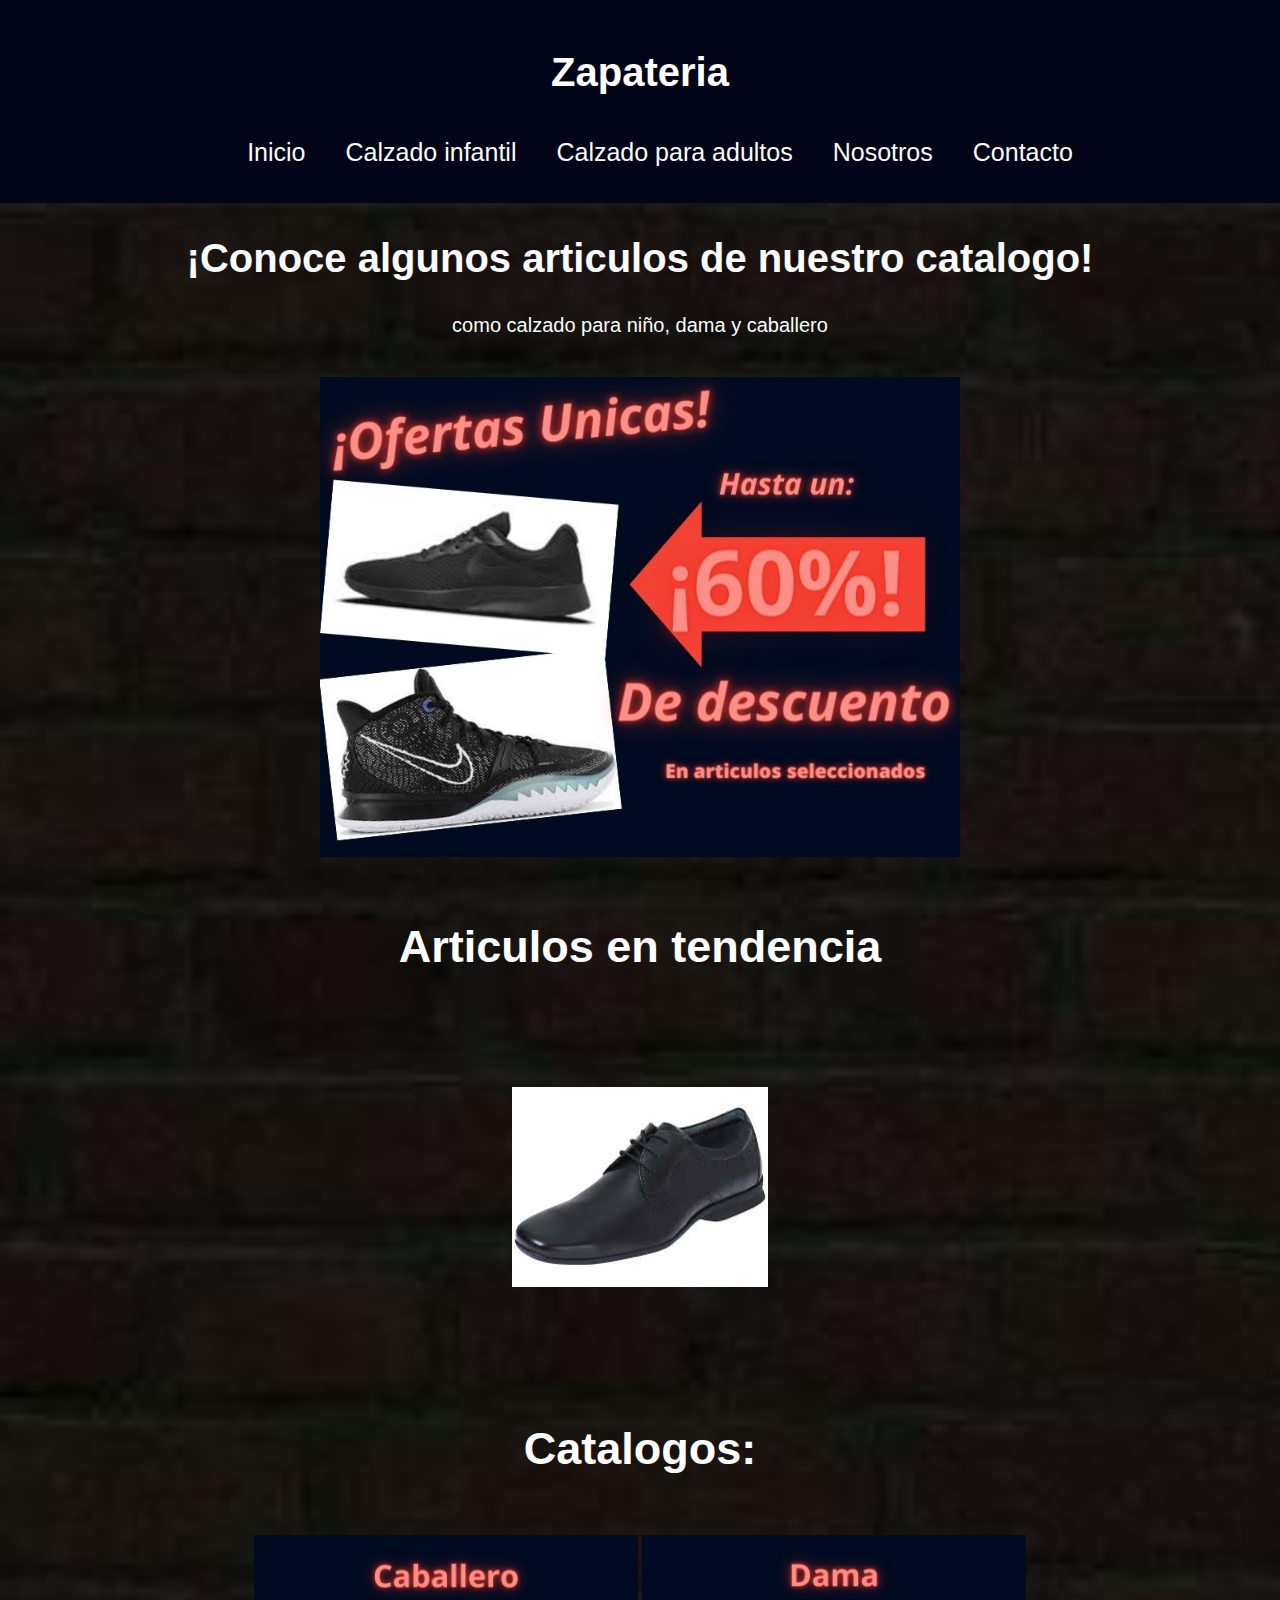
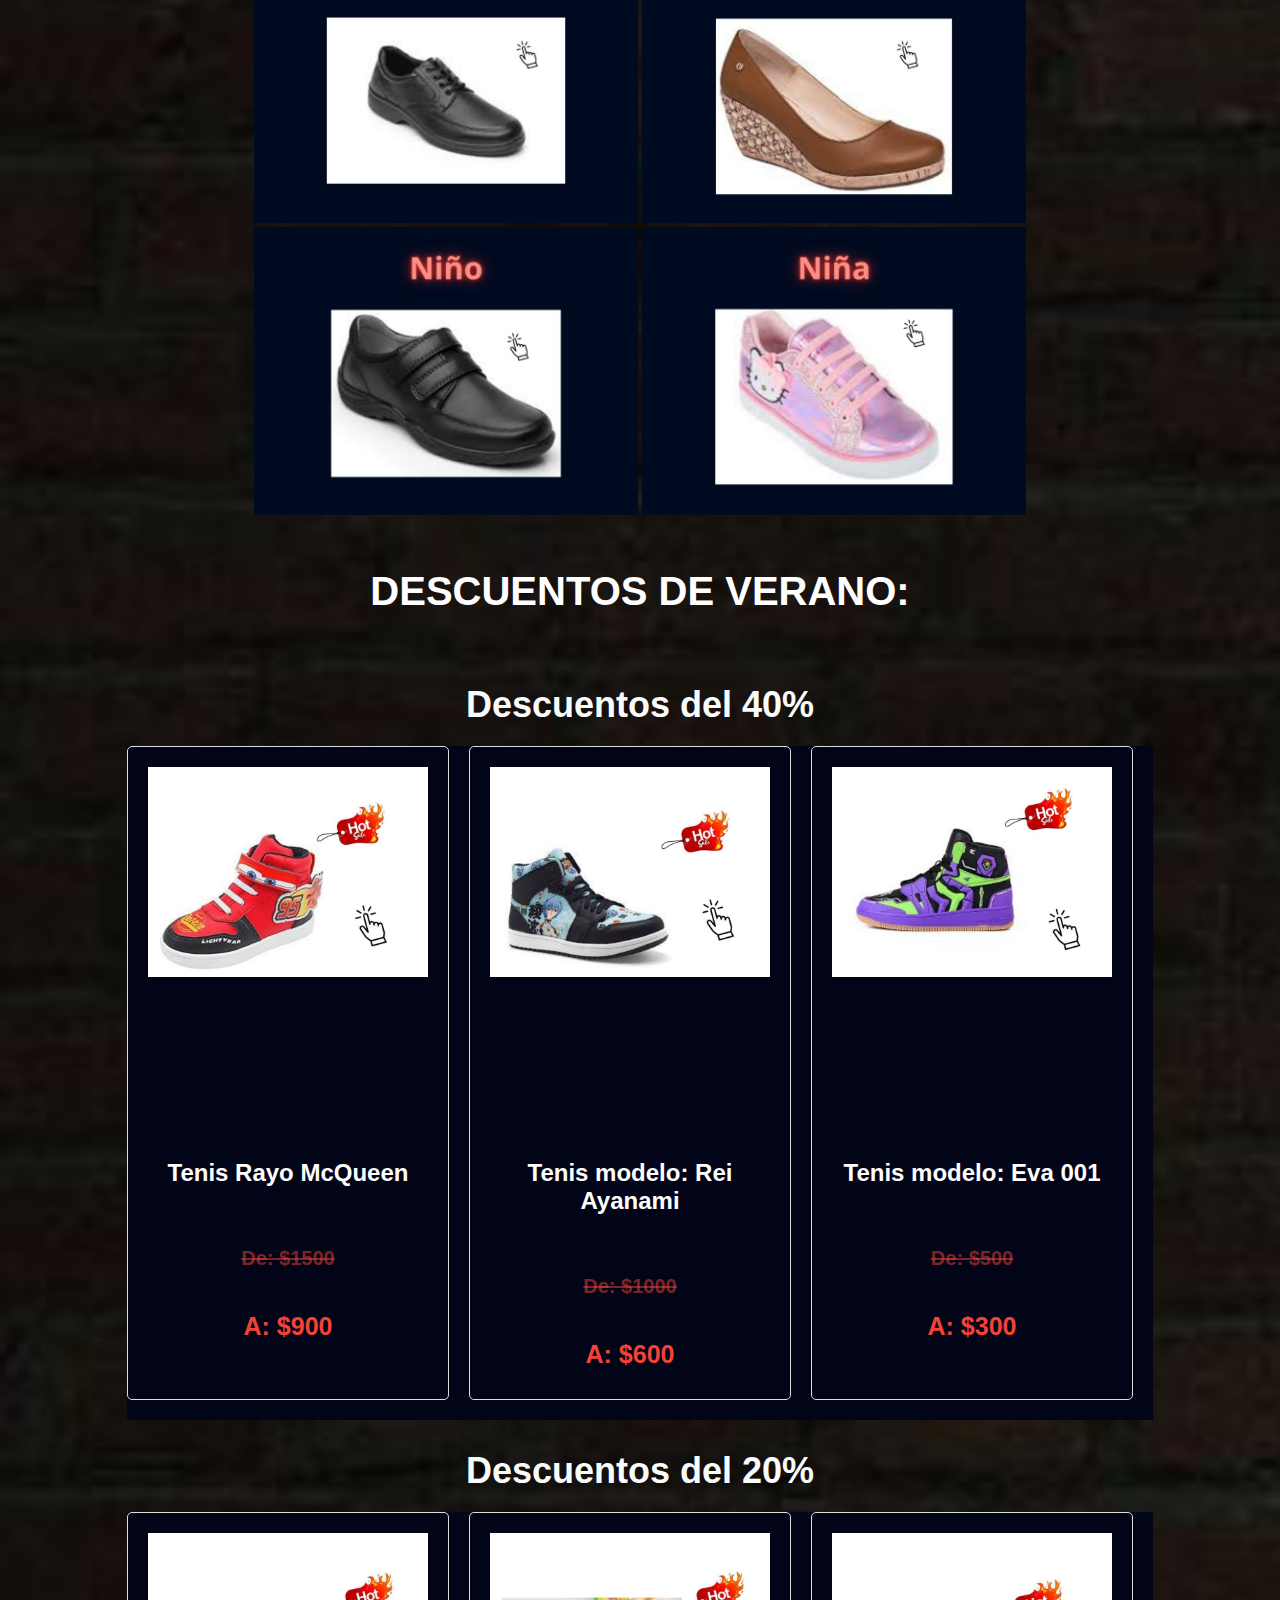
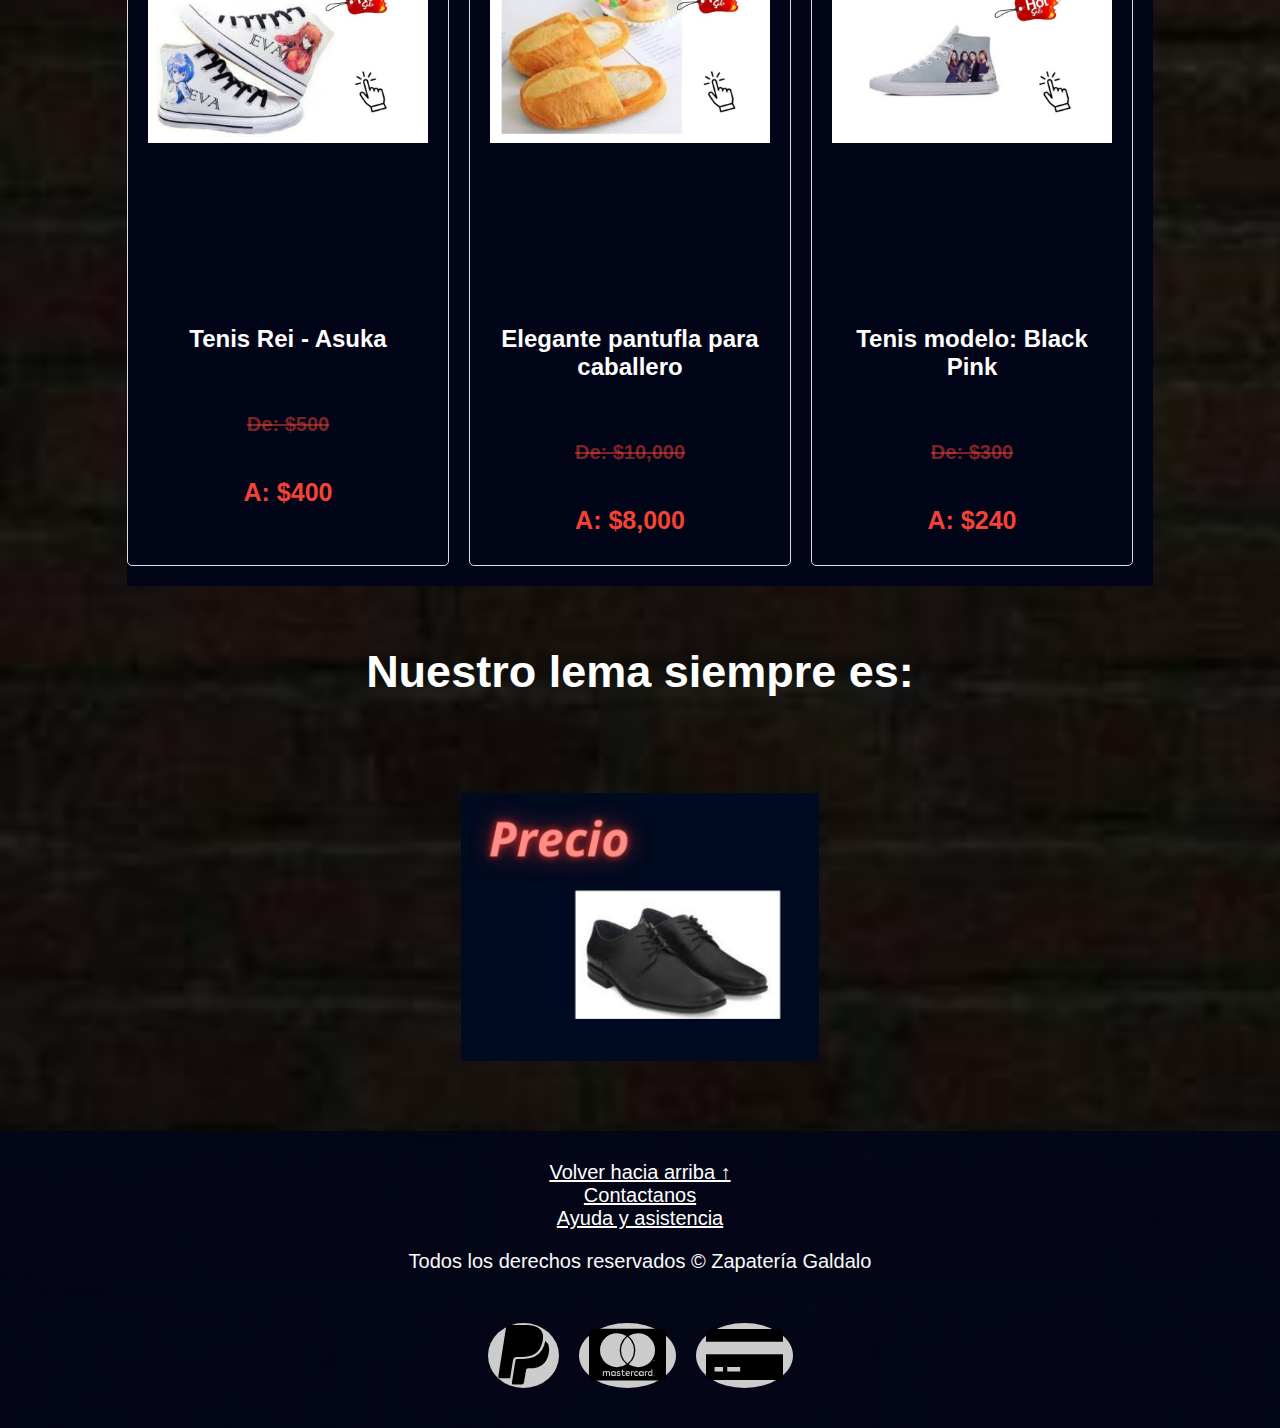
<file: index.html>
<!DOCTYPE html>
<html lang="es">
<html>
<head>
  <title>Index</title>
  <meta name="viewport" content="width=device-width, initial-scale=1">
  <link rel="stylesheet" href="https://cdnjs.cloudflare.com/ajax/libs/font-awesome/4.7.0/css/font-awesome.min.css">
  <link rel="stylesheet" type="text/css" href="index.css">
</head>
<body>
  <header>
    <h1>Zapateria</h1>
    <nav>
      <input class="menu-toggle" type="checkbox">
      <ul>
        <li><a href="#">Inicio</a></li>        
        <li><a href="catalogoN.html">Calzado infantil</a></li>
        <li><a href="catalogoA.html">Calzado para adultos</a></li>
        <li><a href="nosotros.html">Nosotros</a></li>
        <li><a href="contacto.html">Contacto</a></li>
      </ul>

    </nav>
  </header>
  <h2>¡Conoce algunos articulos de nuestro catalogo!</h2>
  <p>como calzado para niño, dama y caballero </p>
  
<img src="imgP.jpg" class="imgp">

<h4>Articulos en tendencia</h4>
<div class="slider">
      <ul class="slide">
      
        <li class="imagen">

  <img src="slid1.jpeg" alt="">
 </li>
        <li class="imagen">
  <img src="slid2.jpeg" alt="">
</li>
        <li class="imagen">
  <img src="slid3.jpeg" alt="">
</li>
        <li class="imagen">
  <img src="slid4.jpeg" alt="">
</li>

        <li class="imagen">
  <img src="slid5.jpeg" alt="">
</li>

       <li class="imagen">
  <img src="slid6.jpeg" alt="">
</li> 
      </ul>
    </div>
<h4>Catalogos:</h4> 
    <section>
    <div class="catalogos">
      <a href="catalogoA.html#caballero"><img src="refH.jpg"></a>
      <a href="catalogoA.html#dama"><img src="refD.jpg"></a>
    </div>
    <div class="catalogos">
      <a href="catalogoN.html"><img src="refN.jpg"></a>
      <a href="catalogoN.html"><img src="refNa.jpg"></a>
    </div>
  </section>


<h3>DESCUENTOS DE VERANO:</h3>
  <section class="products">
            <h2>Descuentos del 40%</h2>
            <div class="product-row">
              
                <div class="product">
            
                    <img src="1.jpg" alt="shoe">
                    <div class="overlay">
    <p>Tenis modelo rayo McQueen</p>
    <p>Tallas: 1/2/3/4</p>
  </div>

                    <h3>Tenis Rayo McQueen</h3>
                    <h4>De: $1500</h4>
                    <h5>A: $900</h5>
                  </div>
                <div class="product">
                    <img src="3.jpg" alt="shoe">
                                   <div class="overlay">
    <p>Tenis modelo Rei Ayanami</p>
    <p>Tallas: 1/2/3/4</p>
  </div>
                    <h3>Tenis modelo: Rei Ayanami</h3>
                    <h4>De: $1000</h4>
                    <h5>A: $600</h5>
                </div>
                <div class="product">
                    <img src="2.jpg" alt="shoe">
                                   <div class="overlay">
    <p>Tenis modelo Eva 001</p>
    <p>Tallas: 1/2/3/4</p>
  </div>
                    <h3>Tenis modelo: Eva 001</h3>
                    <h4>De: $500</h4>
                    <h5>A: $300</h5>
                </div>
            </div>

            <h2>Descuentos del 20%</h2>
            <div class="product-row">
                <div class="product">
                    <img src="4.jpg" alt="shoe">
                                   <div class="overlay">
    <p>Tenis modelo Rei - Asuka</p>
    <p>Tallas: 1/2/3/4</p>
  </div>
                    <h3>Tenis Rei - Asuka</h3>
                    <h4>De: $500</h4>
                    <h5>A: $400</h5>
                </div>
                <div class="product">
                    <img src="5.jpg" alt="shoe">
                                   <div class="overlay">
    <p>Pantufla modelo L'elegance</p>
    <p>Tallas: 1/2/3/4</p>
  </div>
                    <h3>Elegante pantufla para caballero</h3>
                    <h4>De: $10,000</h4>
                    <h5>A: $8,000</h5>
                </div>
                <div class="product">
                    <img src="6.jpg" alt="shoe">
                                   <div class="overlay">
    <p>Tenis modelo Black Pink</p>
    <p>Tallas: 1/2/3/4</p>
  </div>
                    <h3>Tenis modelo: Black Pink</h3>
                    <h4>De: $300</h4>
                    <h5>A: $240</h5>
                </div>
            </div>
        </section>
        <h4>Nuestro lema siempre es:</h4>
        <div class="slider2">
      <ul class="slide2">
      
        <li class="imagen">

  <img src="slid2_1.jpg" alt="">
 </li>
        <li class="imagen">
  <img src="slid2_2.jpg" alt="">
</li>
        <li class="imagen">
  <img src="slid2_3.jpg" alt="">
</li>
   </ul>
        </div>
          <footer>
    <a href="#">Volver hacia arriba &#8593;</a>
     <a href="contacto.html">Contactanos</a>
    <a href="nosotros.html">Ayuda y asistencia</a>
    <p>Todos los derechos reservados &copy; Zapatería Galdalo</p>
<div class="footer-icons">
  <i class="fa fa-paypal fa-lg" aria-hidden="true"></i>
  <i class="fa fa-cc-mastercard fa-lg" aria-hidden="true"></i>
  <i class="fa fa-credit-card-alt fa-lg" aria-hidden="true"></i>
</div>

  </footer>
  
  <script src="index.js"></script>
</body>
</html>
</file>
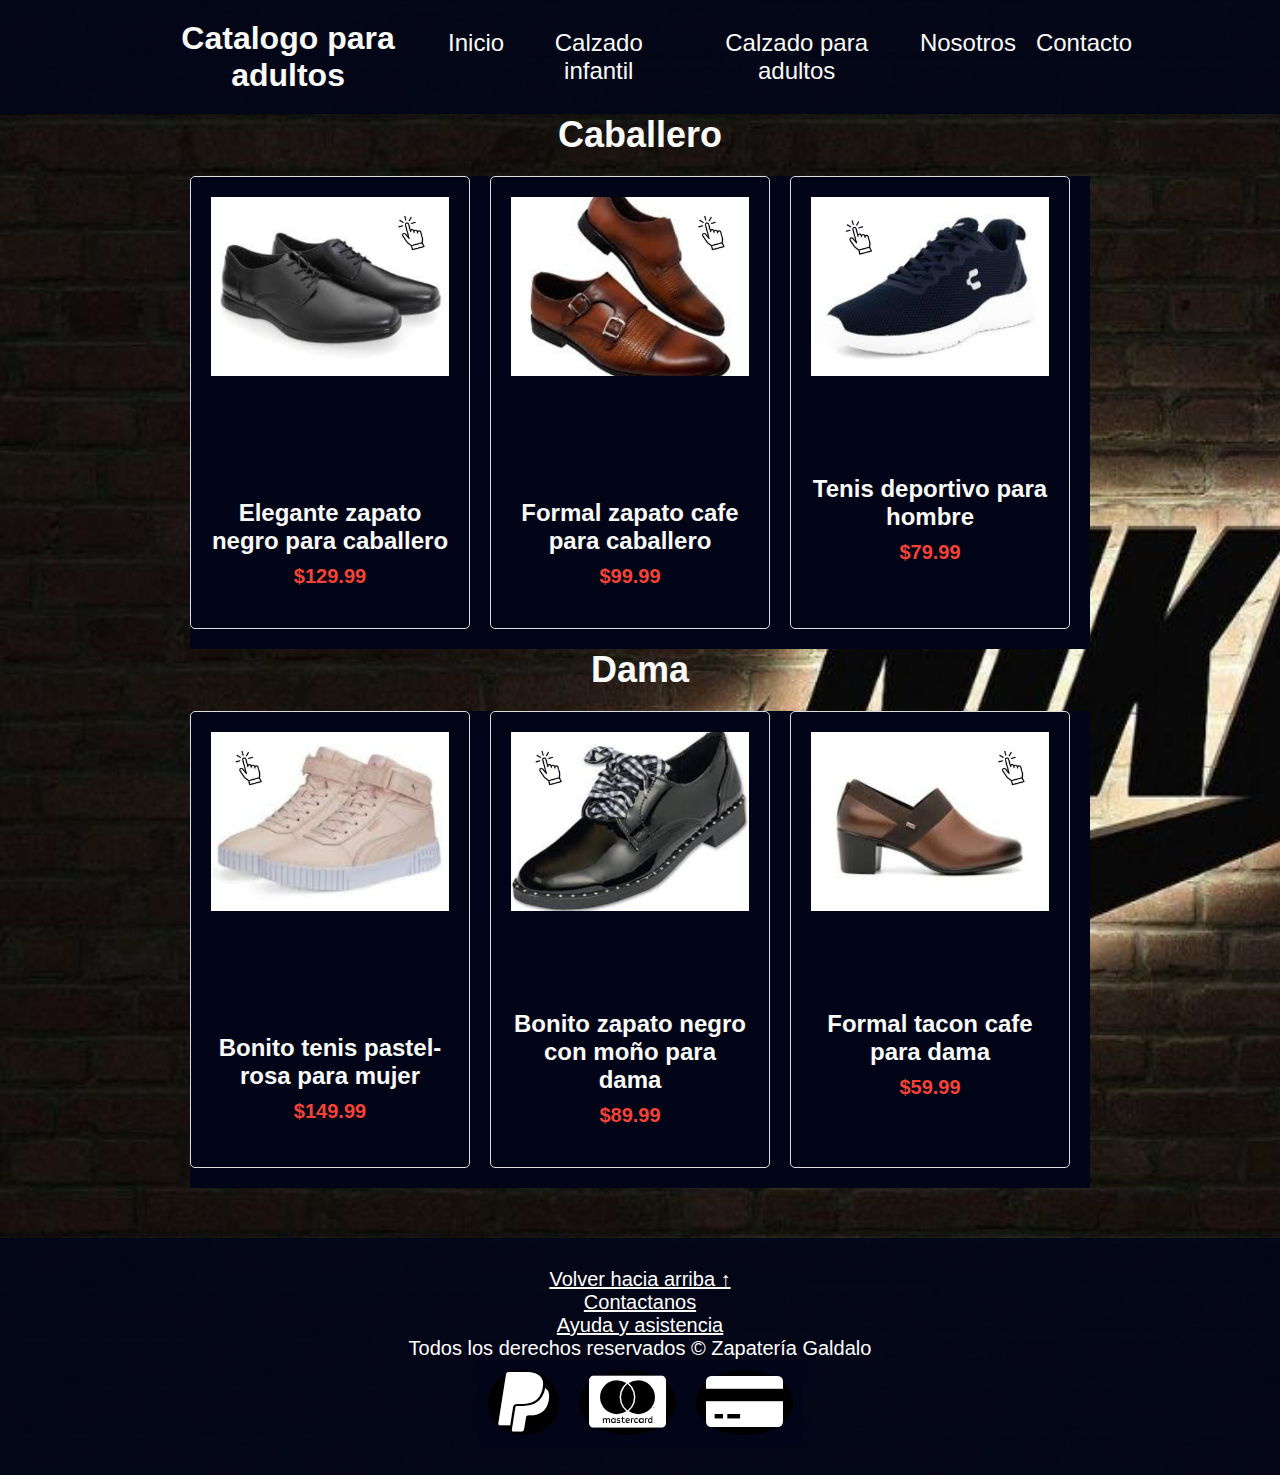
<file: catalogoA.html>
<!DOCTYPE html>
<html lang="es">
<head>
    <meta charset="UTF-8">
    <meta name="viewport" content="width=device-width, initial-scale=1.0">
    <title>Catalogo para adultos</title>
    <link rel="stylesheet" href="catalogoA.css">
</head>
<body>
    <header>
        <h1>Catalogo para adultos</h1>
        <nav>
            <input class="menu-toggle" type="checkbox">
            <ul>
                <li><a href="index.html">Inicio</a></li>        
                <li><a href="catalogoN.html">Calzado infantil</a></li>
                <li><a href="#">Calzado para adultos</a></li>
                <li><a href="nosotros.html">Nosotros</a></li>
                <li><a href="contacto.html">Contacto</a></li>
            </ul>
        </nav>
    </header>

    <main>


        <section class="products">
            <h2>Caballero</h2>
            <div class="product-row">
                <div class="product">
                    <img src="hom1.jpg" alt="shoe">
                     <div class="overlay">
    <p>Zapato C/negro P/caballero</p>
    <p>Tallas: 1/2/3/4</p>
  </div>
                    <h3>Elegante zapato negro para caballero</h3>
                    <h4>$129.99</h4>
                </div>
                <div class="product">
                    <img src="hom2.jpg" alt="shoe">
                    <div class="overlay">
    <p>Zapato C/cafe P/caballero</p>
    <p>Tallas: 1/2/3/4</p>
  </div>
                    <h3>Formal zapato cafe para caballero</h3>
                    <h4>$99.99</h4>
                </div>
                <div class="product">
                    <img src="hom3.jpg" alt="shoe">
                    <div class="overlay">
    <p>Tenis P/hombre</p>
    <p>Tallas: 1/2/3/4</p>
  </div>
                    <h3>Tenis deportivo para hombre</h3>
                    <h4>$79.99</h4>
                </div>
            </div>

            <h2>Dama</h2>
            <div class="product-row">
                <div class="product">
                    <img src="muj3.jpg" alt="shoe">
                    <div class="overlay">
    <p>Tenis C/rosa-pastel P/mujer</p>
    <p>Tallas: 1/2/3/4</p>
  </div>
                    <h3>Bonito tenis pastel-rosa para mujer</h3>
                    <h4>$149.99</h4>
                </div>
                <div class="product">
                    <img src="muj2.jpg" alt="shoe">
                    <div class="overlay">
    <p>Zapato C/negro P/dama</p>
    <p>Tallas: 1/2/3/4</p>
  </div>
                    <h3>Bonito zapato negro con moño para dama</h3>
                    <h4>$89.99</h4>
                </div>
                <div class="product">
                    <img src="muj1.jpg" alt="shoe">
                    <div class="overlay">
    <p>Tacones C/cafe P/dama</p>
    <p>Tallas: 1/2/3/4</p>
  </div>
                    <h3>Formal tacon cafe para dama</h3>
                    <h4>$59.99</h4>
                </div>
            </div>
        </section>
    </main>
    <link rel="stylesheet" href="https://cdnjs.cloudflare.com/ajax/libs/font-awesome/4.7.0/css/font-awesome.min.css">
  <footer>
    <a href="#">Volver hacia arriba &#8593;</a>
     <a href="contacto.html">Contactanos</a>
    <a href="nosotros.html">Ayuda y asistencia</a>
    <p>Todos los derechos reservados &copy; Zapatería Galdalo</p>
<div class="footer-icons">
  <i class="fa fa-paypal fa-lg" aria-hidden="true"></i>
  <i class="fa fa-cc-mastercard fa-lg" aria-hidden="true"></i>
  <i class="fa fa-credit-card-alt fa-lg" aria-hidden="true"></i>
</div>

  </footer>
</body>
</html>
</file>
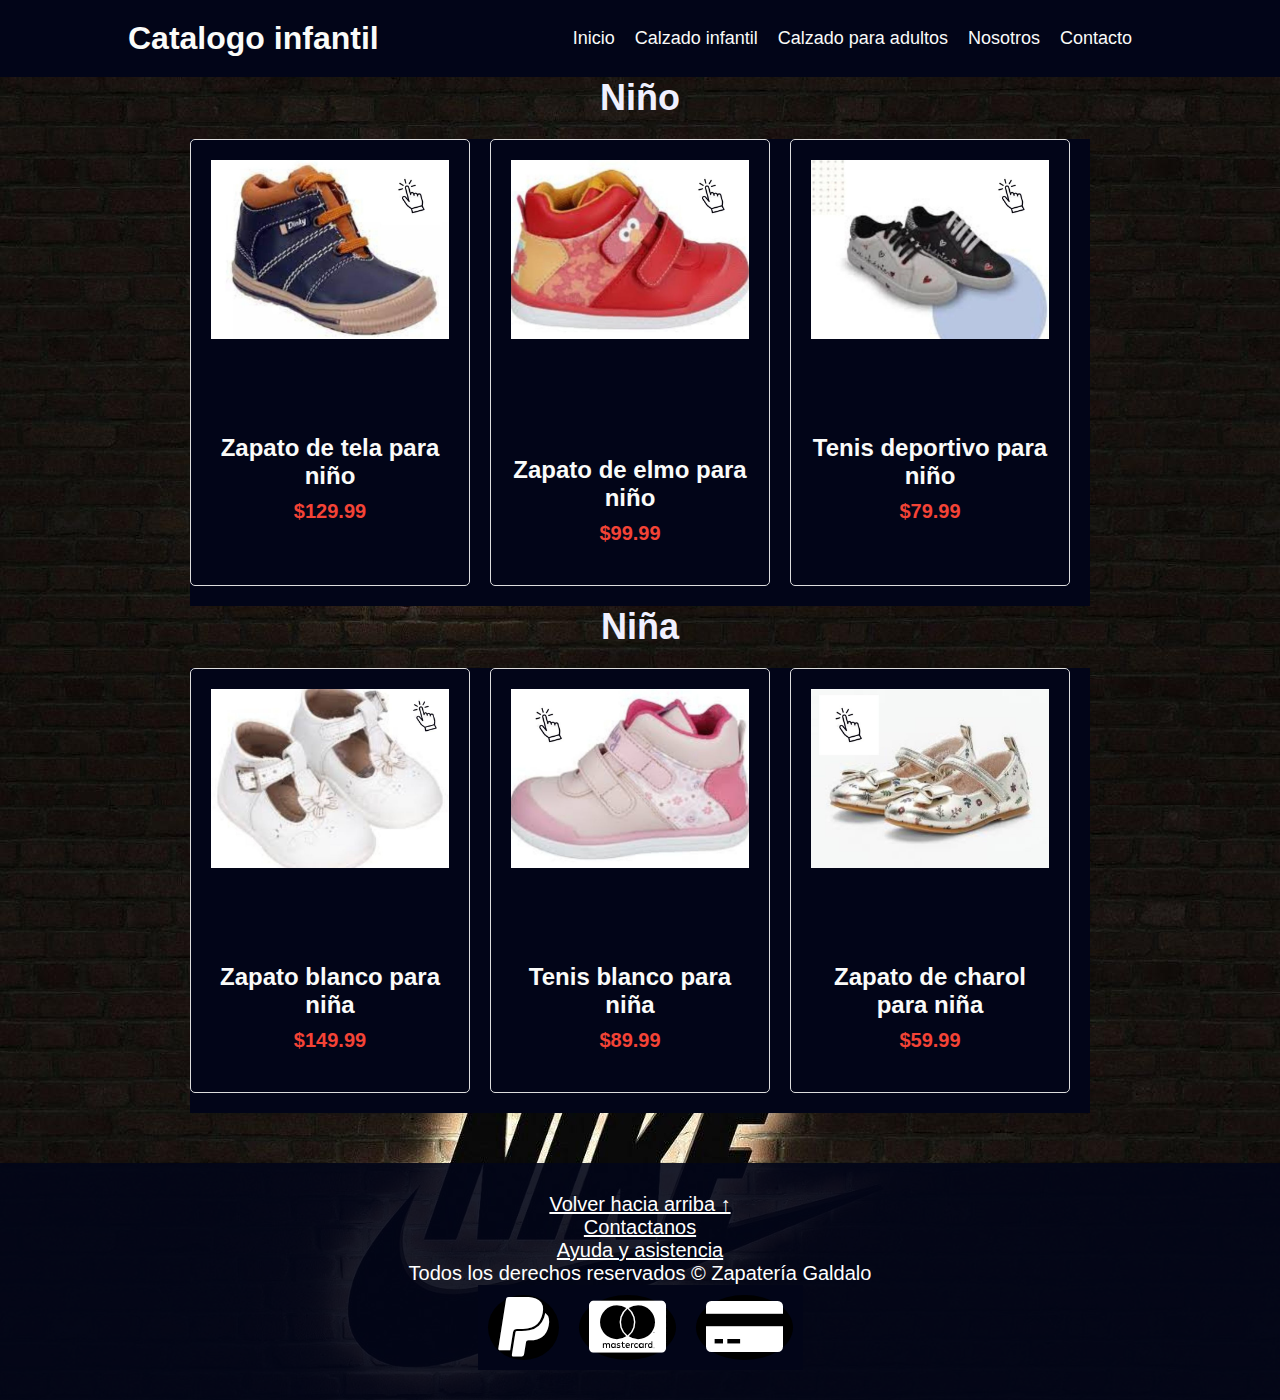
<file: catalogoN.html>
<!DOCTYPE html>
<html lang="es">
<head>
    <meta charset="UTF-8">
    <meta name="viewport" content="width=device-width, initial-scale=1.0">
    <title>Catalogo infantil</title>
    <link rel="stylesheet" href="catalogoN.css">
</head>
<body>
    <header>
        <h1>Catalogo infantil</h1>
        <nav>
            <input class="menu-toggle" type="checkbox">
            <ul>
                <li><a href="index.html">Inicio</a></li>        
                <li><a href="#">Calzado infantil</a></li>
                <li><a href="catalogoA.html">Calzado para adultos</a></li>
                <li><a href="nosotros.html">Nosotros</a></li>
                <li><a href="contacto.html">Contacto</a></li>
            </ul>
        </nav>
    </header>

    <main>


        <section class="products">
            <h2>Niño</h2>
            <div class="product-row">
                <div class="product">
                    <img src="niño2.jpg" alt="shoe">
                    <div class="overlay">
    <p>Zapato de tela P/niño</p>
    <p>Tallas: 1/2/3/4</p>
  </div>
                    <h3>Zapato de tela para niño</h3>
                    <h4>$129.99</h4>
                </div>
                <div class="product">
                    <img src="niño1.jpg" alt="shoe">
                    <div class="overlay">
    <p>Zapato de plaza sezamo P/niño</p>
    <p>Tallas: 1/2/3/4</p>
  </div>
                    <h3>Zapato de elmo para niño</h3>
                    <h4>$99.99</h4>
                </div>
                <div class="product">
                    <img src="niño3.jpg" alt="shoe">
                    <div class="overlay">
    <p>Tenis deportivo P/niño</p>
    <p>Tallas: 1/2/3/4</p>
  </div>
                    <h3>Tenis deportivo para niño</h3>
                    <h4>$79.99</h4>
                </div>
            </div>

            <h2>Niña</h2>
            <div class="product-row">
                <div class="product">
                    <img src="niña3.jpg" alt="shoe">
                    <div class="overlay">
    <p>Zapato C/blanco P/niña </p>
    <p>Tallas: 1/2/3/4</p>
  </div>
                    <h3>Zapato blanco para niña</h3>
                    <h4>$149.99</h4>
                </div>
                <div class="product">
                    <img src="niña1.jpg" alt="shoe">
                    <div class="overlay">
    <p>Tenis C/blanco P/niña</p>
    <p>Tallas: 1/2/3/4</p>
  </div>
                    <h3>Tenis blanco para niña</h3>
                    <h4>$89.99</h4>
                </div>
                <div class="product">
                    <img src="niña2.jpg" alt="shoe">
                    <div class="overlay">
    <p>Zapato de charol P/niña</p>
    <p>Tallas: 1/2/3/4</p>
  </div>
                    <h3>Zapato de charol para niña</h3>
                    <h4>$59.99</h4>
                </div>
            </div>
        </section>
    </main>
    <link rel="stylesheet" href="https://cdnjs.cloudflare.com/ajax/libs/font-awesome/4.7.0/css/font-awesome.min.css">
  <footer>
    <a href="#">Volver hacia arriba &#8593;</a>
     <a href="contacto.html">Contactanos</a>
    <a href="nosotros.html">Ayuda y asistencia</a>
    <p>Todos los derechos reservados &copy; Zapatería Galdalo</p>
<div class="footer-icons">
  <i class="fa fa-paypal fa-lg" aria-hidden="true"></i>
  <i class="fa fa-cc-mastercard fa-lg" aria-hidden="true"></i>
  <i class="fa fa-credit-card-alt fa-lg" aria-hidden="true"></i>
</div>

  </footer>
</body>
</html>
</file>
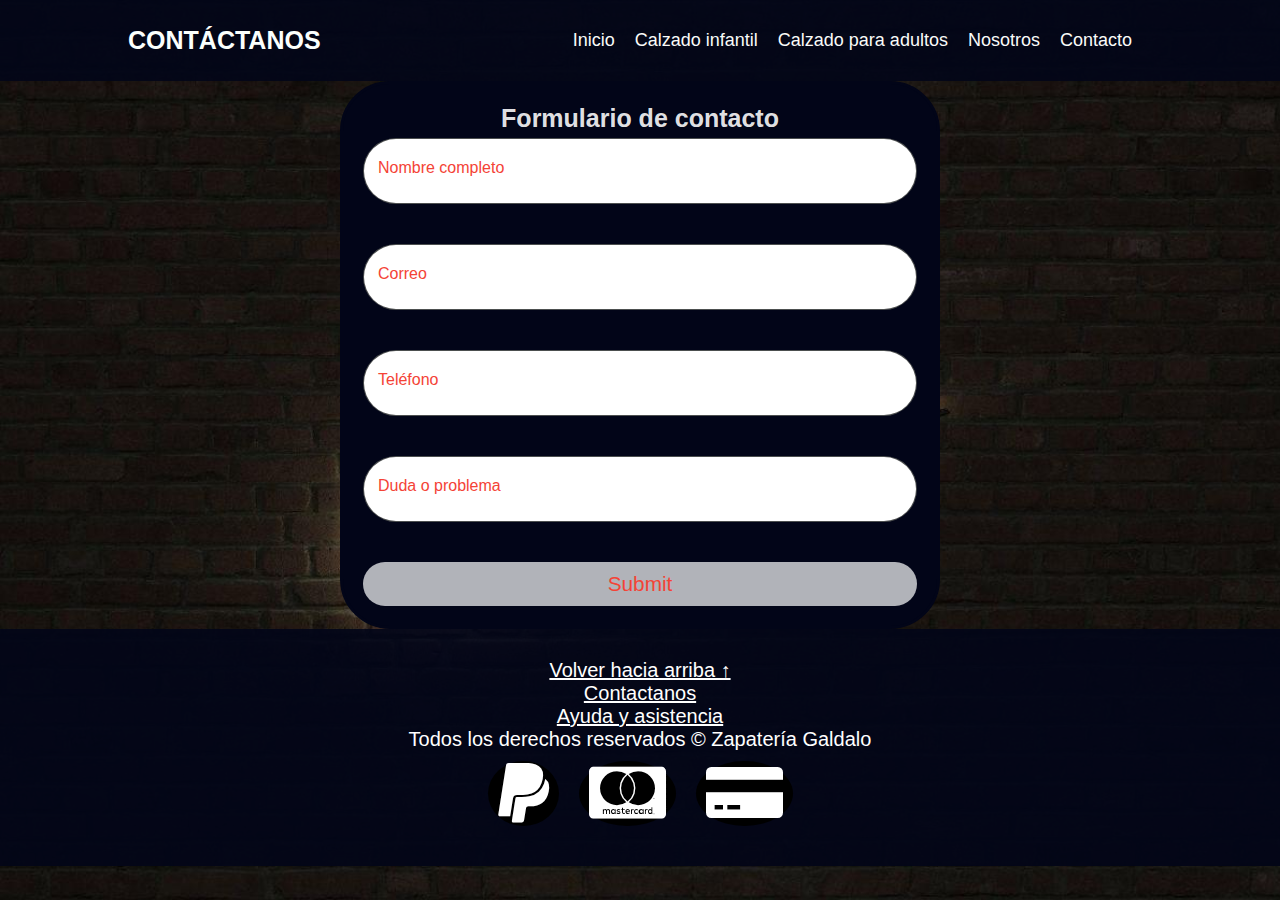
<file: contacto.html>
<!DOCTYPE html>
<html lang="es">
<html>
<head>
	<meta charset="utf-8">
	<meta name="viewport" content="width=device-width, initial-scale=1">
	<title>FORMULARIO</title>
	<link rel="stylesheet" type="text/css" href="contacto.css">
</head>
<body>
	<header>
        <h1>CONT&Aacute;CTANOS</h1>
        <nav>
             <input class="menu-toggle" type="checkbox">
            <ul>
                <li><a href="index.html">Inicio</a></li>        
                <li><a href="catalogoN.html">Calzado infantil</a></li>
                <li><a href="catalogoA.html">Calzado para adultos</a></li>
                <li><a href="nosotros.html">Nosotros</a></li>
                <li><a href="#">Contacto</a></li>
            </ul>
        </nav>
    </header>
	<form action="" method="POST" class="formulario">
<h1 class="formulario_titulo">Formulario de contacto</h1>

<input type="text" name="nombre" required="" class="formulario_input">
<label class="formulario_label">Nombre completo</label>
<input type="text" name="correo" required="" class="formulario_input">
<label class="formulario_label">Correo</label>
<input type="text" name="telefono" required="" class="formulario_input">
<label class="formulario_label">Tel&eacute;fono</label>
<input type="text" name="mensaje" required="" class="formulario_input">
<label class="formulario_label">Duda o problema</label>

<input type="submit" class="formulario_submit">
</form>
<script src="contacto.js"></script>
<link rel="stylesheet" href="https://cdnjs.cloudflare.com/ajax/libs/font-awesome/4.7.0/css/font-awesome.min.css">
  <footer>
    <a href="#">Volver hacia arriba &#8593;</a>
     <a href="contacto.html">Contactanos</a>
    <a href="nosotros.html">Ayuda y asistencia</a>
    <p>Todos los derechos reservados &copy; Zapatería Galdalo</p>
<div class="footer-icons">
  <i class="fa fa-paypal fa-lg" aria-hidden="true"></i>
  <i class="fa fa-cc-mastercard fa-lg" aria-hidden="true"></i>
  <i class="fa fa-credit-card-alt fa-lg" aria-hidden="true"></i>
</div>

  </footer>
</body>
</html>
</file>
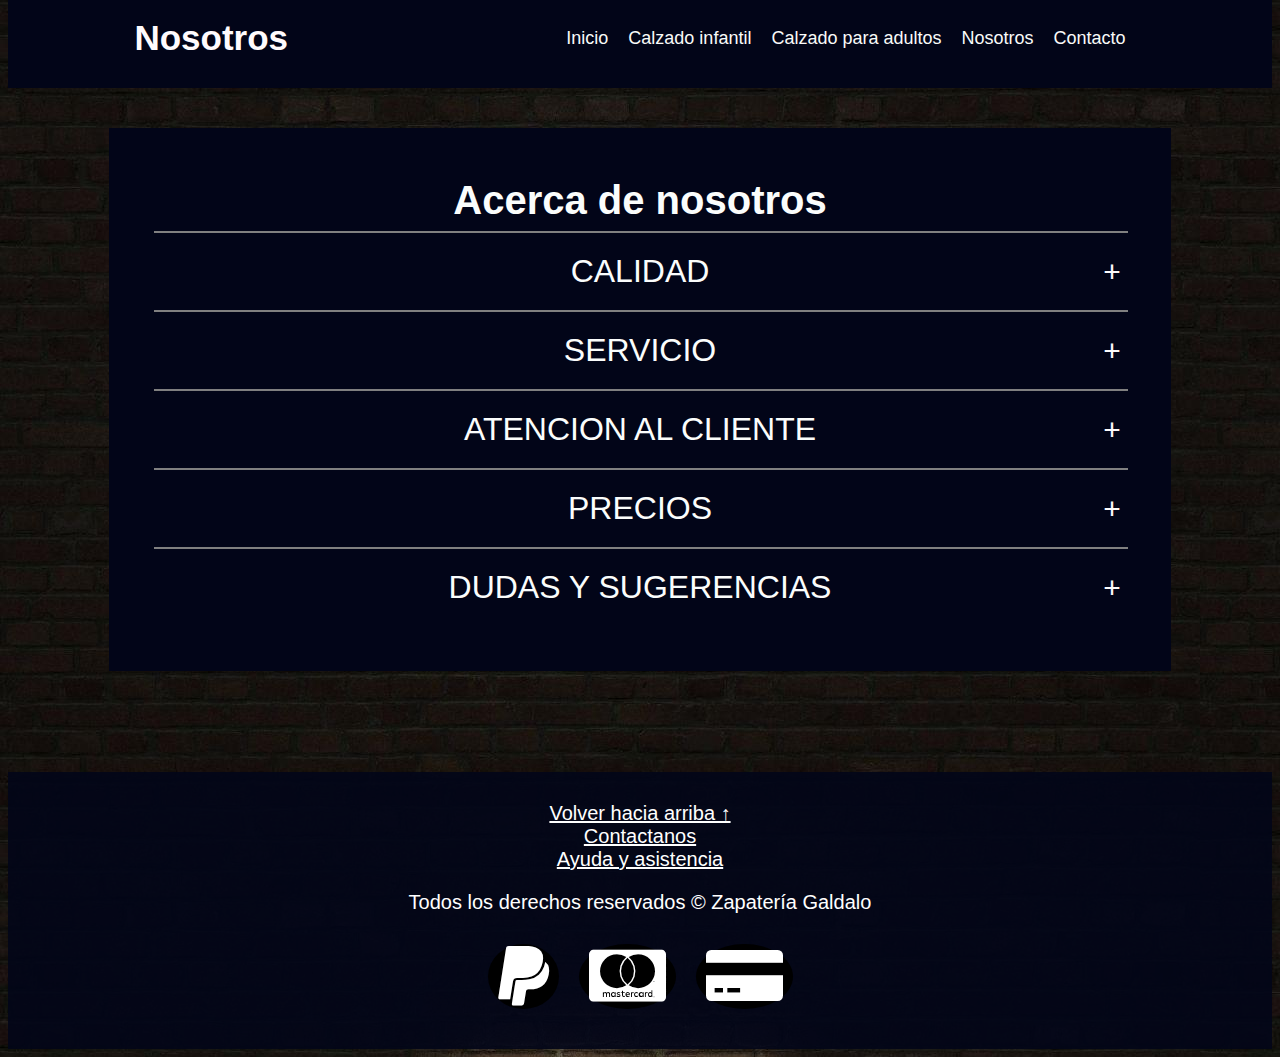
<file: nosotros.html>
<!DOCTYPE html>
<html lang="es">
<html>
<head>
	<meta charset="UTF-8">
  <meta name="viewport" content="width=device-width, initial-scale=1.0">
  <meta http-equiv="X-UA-Compatible" content="ie=edge">
  <title>Document</title>
  <link rel="stylesheet" href="nosotros.css">
</head>
<body>
   <header>
        <h1>Nosotros</h1>
        <nav>
           <input class="menu-toggle" type="checkbox">
            <ul>
                <li><a href="index.html">Inicio</a></li>        
                <li><a href="catalogoN.html">Calzado infantil</a></li>
                <li><a href="catalogoA.html">Calzado para adultos</a></li>
                <li><a href="#">Nosotros</a></li>
                <li><a href="contacto.html">Contacto</a></li>
            </ul>
        </nav>
    </header>


<div class="accordion-body">
  <div class="accordion">
    <h2>Acerca de nosotros</h2>
    <hr>
    <div class="container">
      <div class="label">CALIDAD</div>
      <div class="content">
        Contamos con fabricacion de cero, las cuales cuidan el medio ambiente
        tratando de reciclar la mayor parte de nuestros materiales 

      </div>
    </div>
    <hr>
    <div class="container">
      <div class="label">SERVICIO</div>
      <div class="content">
      Contamos con un excelente servicio al cliente de 7 am a 7pm, con repartidores en diferentes zonas y proovedores por todo el pais
</div>
    </div>
    <hr>
    <div class="container">
      <div class="label">ATENCION AL CLIENTE</div>
      <div class="content">
        Para nosotros la atencion al cliente es un pilar fundamental para la compañia gracias a los colaboradores que trabajan diariamente de 7 a 7, estamos agradecidos de su preferencia
      </div>
    </div>
    <hr>
    <div class="container">
      <div class="label">PRECIOS</div>
      <div class="content">
      	Contamos con precios para todos los bolsillos, desde un bonito tenis economico hasta extravagante calzado a la talla de famosos
      </div>
    </div>
    <hr>
    <div class="container">
      <div class="label">DUDAS Y SUGERENCIAS</div>
      <div class="content">
      	Si presenta alguna duda o sugerencia no dude en comunicarse a servicio al cliente en la seccion "contactanos", estaremos complacidos de atenderle y siempre gracias por su preferencia
      </div>
    </div>
  </div>
  <script src="nosotros.js" type="text/javascript"></script>
  <link rel="stylesheet" href="https://cdnjs.cloudflare.com/ajax/libs/font-awesome/4.7.0/css/font-awesome.min.css">
  <footer>
    <a href="#">Volver hacia arriba &#8593;</a>
     <a href="contacto.html">Contactanos</a>
    <a href="nosotros.html">Ayuda y asistencia</a>
    <p>Todos los derechos reservados &copy; Zapatería Galdalo</p>
<div class="footer-icons">
  <i class="fa fa-paypal fa-lg" aria-hidden="true"></i>
  <i class="fa fa-cc-mastercard fa-lg" aria-hidden="true"></i>
  <i class="fa fa-credit-card-alt fa-lg" aria-hidden="true"></i>
</div>

  </footer>
</body>
</html>
</file>
<file: index.css>
/*estilos globales*/
 body{
  box-sizing: border-box;
  margin: 0;
  padding: 0;
  text-align: center;
  background-image:url(fondo1.jpg);
  background-size: cover;
  background-repeat: no-repeat;
  font-family: Arial, sans-serif;

}






/*estilos para la barra de navegacion*/
.overlay {
  position: relative;
  top: 0;
  left: 0;
  width: 100%;
  height: auto;
  opacity: 0;
  transition: opacity 0.5s ease;
}

.product:hover .overlay {
  opacity: 1;
}

.overlay p { /* estilo del texto que se muestra al pasar el mouse */
  position: relative;
  top: 50%;
  left: 50%;
  transform: translate(-50%, -50%);
  color: rgb(244, 67, 54);
  font-size: 1.3rem;
  text-align: center;
}

nav ul li a {
    text-decoration: none;
    color: rgb(250,251,249);
    transition: all 0.3s ease-in-out;
}
nav ul li a:hover {
    color: #f44336;
  }
header {
  background-color: rgba(2,5,24,1.0);
  color: #fff;
  display: flex;
  flex-direction: column;
  align-items: center;
  padding: 20px;
}

nav ul {
  display: flex;
  list-style: none;
}

nav li {
  margin: 0 20px;
}

nav a {
  font-size: 25px;
  color: #fff;
  text-decoration: none;
}
.menu-toggle{
  display: none;
}
.catalogos img{
  width: 30%;
  height: auto;
}
.imgp{
  width: 50%;
  height: auto;
}
/* inicio de estilos para el slider*/
.slider {
  width: 0 20%;
  margin: auto;
  overflow: hidden;
}

.slider ul {
  display: flex;
  padding: 0;
  width: 600%;
  transition: 2s;
  animation: cambio 20s infinite alternate linear;
}

.slider li {
  width: 100%;
  margin-top: 0.5%;
  list-style: none;
}

.slider img {
  width: 20%;
}

@keyframes cambio {
  0% {margin-left: 0;}
  14% {margin-left: 0;}
  
  17% {margin-left: -100%;}
  31% {margin-left: -100%;}
  
  34% {margin-left: -200%;}
  50% {margin-left: -200%;}
  
  51% {margin-left: -300%;}
  67% {margin-left: -300%;}

  68% {margin-left: -400%;}
  84% {margin-left: -400%;}

  87% {margin-left: -500%;}
  100% {margin-left: -500%;}
}

@keyframes cambio2 {
  0% {margin-left: 0;}
  30% {margin-left: 0;}
  
  33.333333% {margin-left: -100%;}
  63.333333% {margin-left: -100%;}
  
  66.666666% {margin-left: -200%;}
  100% {margin-left: -200%;}
}
.slider2 {
  width: 0 20%;
  margin: auto;
  overflow: hidden;
}

.slider2 ul {
  display: flex;
  padding: 0;
  width: 300%;
  transition: 2s;
  animation: cambio2 10s infinite linear;
}

.slider2 li {
  width: 100%;
  margin-top: 0.5%;
  margin-bottom: 50px;
  list-style: none;
}

.slider2 img {
  width: 28%;
}

/*fin de estilos para el slider*/
img {
  max-width: auto;
  height: auto;
}
h1{
  margin-top: 30px;
  font-size: 40px;
  color: white;
}
h2{
  font-size: 40px;
  color:rgb(250,251,253);

}

h3{
  margin-top: 50px;
  font-size: 40px;
  color: white;
}
h4{
  margin-top: 60px;
  font-size: 45px;
  color: white;
}
p{
font-size:20px;
margin-top: 20px;
margin-bottom: 40px;
color: rgb(250,251,252);
}


button {
  background-color: #333;
  color: #fff;
  border: none;
  padding: 10px 20px;
  margin-top: 10px;
  cursor: pointer;

}

footer {
  background-color: rgba(2,5,24,0.9);
  display: flex;
  align-items: center;
  flex-direction: column; 
  justify-content: center;
  height: 5%;
  font-size: 20px;
  padding: 30px;
}
footer a{
  color: white;
}
.footer-icons {
  display: flex;
  justify-content: center;
}

.footer-icons i {
  font-size: 60px;
  margin: 10px;
  border-radius: 50%;
  background-color: #ccc;
  padding: 10px;
}


/*inicio de estilos para los contenedores de las imagenes de zapatos*/
.products {
  margin-top: 30px;
    display: flex;
    flex-direction: column;
    align-items: center;
    justify-content: center;
    text-align: center;
    margin-bottom: 50px;
}

.products h2 {
    font-size: 36px;
    margin-bottom: 20px;
}

.product-row {
    display: flex;
    flex-wrap: wrap;
    justify-content: center;
    background-color: rgba(2,5,24,1.0);
    margin-left:80px ;
    margin-right:80px;

}
.product {
    flex-basis: 280px;
    margin-right: 20px;
    margin-bottom: 20px;
    text-align: center;
    border: 1px solid #ddd;
    padding: 20px;
    border-radius: 5px;
}

.product img {
    max-width: 100%;
    height: auto;
    margin-bottom: 20px;
}

.product h3 {
    font-size: 24px;
    margin-bottom: 10px;
    color: rgb(255,254,253);
}

.product h4 {
    font-size: 20px;
    color: rgba(244, 67, 54, 0.5);
    font-weight: bold;
    text-decoration: line-through;
    margin-bottom: 15px;
}
h5{
  font-size: 25px;
  color: rgb(244, 67, 54);
  font-weight: bold;
  margin-bottom: 10px;
}
/*fin de estilos para los contenedores de imagenes zapatos*/
@media(max-width: 768px) { /* Definimos las reglas para una pantalla de máximo 768px */
.catalogos img{
  width: 45%;
  height: auto;
}
.slider2 img {
  width: 70%;
}


.imgp{
  width: 70%;
  height: auto;
}
      nav ul {
        flex-direction: column; /* Alineamos los elementos verticalmente */
        background-color: rgba(2,5,24,1.0); /* Cambiamos el color de fondo */
        position: absolute; /* Definimos la posición como absoluta */
        top: 40px; /* Colocamos el menú debajo del botón */
        left: 0; /* Lo alineamos a la izquierda */
        right: 0; /* Lo alineamos a la derecha */
        visibility: hidden; /* Lo hacemos invisible por defecto */
        opacity: 0; /* Lo hacemos completamente transparente */
        transition: all 0.5s ease-in-out; /* Añadimos efectos para la transición */
        font-size: 0.7rem;    
      }
      
      nav li {
        margin: 10px 0; /* Espacio entre elementos */
      }
      
      nav a {
        font-family: Arial, sans-serif;
        color: rgb(251,252,253); /* Color del texto */
        text-decoration: none; /* Quitamos el subrayado */
        text-transform: uppercase; /* Convertimos el texto a mayúsculas */
        font-size: 0.7rem; /* Ampliamos el tamaño de fuente */
      }
      
      nav .menu-toggle:checked + ul {
        visibility: visible; /* Hacemos el menú visible cuando el botón correspondiente está activado */
        opacity: 1; /* Lo hacemos completamente visible */
      }
      #checkbox{
background-image: url("img1");
      }
      
      nav .menu-toggle {
        display: block; /* Mostramos el botón del menú */
        position: absolute; /* Definimos su posición como absoluta */
        top: 10px; /* Lo posicionamos en la parte superior */
        right: 10px; /* Lo posicionamos en la parte derecha */
        height: 30px; /* Definimos su altura */
        width: 30px; /* Definimos su anchura */
        cursor: pointer; /* Añadimos cursor personalizado */
        z-index: 1; /* Lo colocamos por encima de los demás elementos */
        background-color: rgba(2,5,24,1.0); /* Definimos un color de fondo */
        border: none; /* Quitamos el borde */
      }
      
      nav .menu-toggle:before {
        content: ""; /* Añadimos un icono de barras */
        font-family: "Font Awesome 5 Free"; /* Incluimos la fuente de Font Awesome */
        font-weight: bold; /* Definimos el peso de la fuente */
        font-size: 1.5rem; /* Definimos el tamaño de la fuente */
        color: #333; /* Definimos el color del icono */
        display: inline-block; /* Permitimos manipular su contenido */
        height: 30px; /* Definimos su altura */
        line-height: 30px; /* Definimos la altura de línea */
        text-align: center; /* Alineamos el texto */
      }
  .slider {
  width: 0 70%;
  margin: auto;
  overflow: hidden;
}

.slider ul {
  display: flex;
  padding: 0;
  width: 600%;
  transition: 2s;
  animation: cambio 25s infinite alternate linear;
}

.slider li {
  width: 100%;
  list-style: none;
}

.slider img {
  width: 70%;
}

.product-row {
    margin-left:0px ;
    margin-right:0px;

}
.product {
    padding: 0px;
    width: 90%;
    flex-basis: 100%;
    margin-bottom:0px; 
    margin-right:0px; 
    border:0px;
}
     nav{
  width: 100%;
  max-width: 100%;
}
.product img {
    max-width: 90%;
    height: auto;
    margin-bottom: 5%;
    margin-top: 6%;
}
    }

/*fin de estilos para la barra de navegacion*/
</file>
<file: catalogoA.css>
/*estilos globales*/
* {
    font-family: Arial, sans-serif;
    margin: 0;
    padding: 0;
    text-align: center;
    box-sizing: border-box;
}
.overlay {
  position: relative;
  top: 0;
  left: 0;
  width: 100%;
  height: auto;
  opacity: 0;
  transition: opacity 0.5s ease;
}

.product:hover .overlay {
  opacity: 1;
}

.overlay p { /* estilo del texto que se muestra al pasar el mouse */
  position: relative;
  top: 50%;
  left: 50%;
  transform: translate(-50%, -50%);
  color: rgb(244, 67, 54);
  font-size: 1.3rem;
  text-align: center;
}

footer {
  background-color: rgba(2,5,24,0.9);
  display: flex;
  align-items: center;
  flex-direction: column; 
  justify-content: center;
  height: 5%;
  font-size: 20px;
  padding: 30px;
  color: white;
}
footer a{
  color: white;
}
.footer-icons {
  display: flex;
  justify-content: center;
}

.footer-icons i {
  font-size: 60px;
  margin: 10px;
  border-radius: 50%;
  background-color: black;
  padding: 10px;
}
/*fondo para nuestro div*/
div{
    background-color: rgba(2,5,24,1.0);
}
/*estilos generales*/
body {
  
    color: rgb(250,251,249);
    background-image: url(fondo1.jpg);
    background-size: cover;
    background-repeat: no-repeat;
    }
/*estilos para el header*/
header {
    background-color: rgba(2,5,24,0.9);    
    padding: 20px 10%;
    display: flex;
    align-items: center;
    justify-content: space-between;
}
/*inicio de estilos para la barra de navegacion*/
nav ul {
    display: flex;
    list-style: none;
}

nav ul li {
    margin-right: 20px;
    font-size: 24px;
}

nav ul li a {
    text-decoration: none;
    color: rgb(250,251,249);
    transition: all 0.3s ease-in-out;
}

nav ul li a:hover {
    color: #f44336;
}
main {
    width: 80%;
    margin: 0 auto;
}


/*inicio de estilos para los contenedores de las imagenes de zapatos*/
.products {
    display: flex;
    flex-direction: column;
    align-items: center;
    justify-content: center;
    text-align: center;
    margin-bottom: 50px;
}

.products h2 {
    font-size: 36px;
    margin-bottom: 20px;
}

.product-row {
    display: flex;
    flex-wrap: wrap;
    justify-content: center;
}

.product {
    flex-basis: 280px;
    margin-right: 20px;
    margin-bottom: 20px;
    text-align: center;
    border: 1px solid #ddd;
    padding: 20px;
    border-radius: 5px;
}

.product img {
    max-width: 100%;
    height: auto;
    margin-bottom: 20%;
}

.product h3 {
    font-size: 24px;
    margin-bottom: 10px;
}

.product h4 {
    font-size: 20px;
    color: #f44336;
    font-weight: bold;
    margin-bottom: 20px;
}
/*fin de estilos para los contenedores de imagenes zapatos*/
.menu-toggle{
  display: none;
}
@media(max-width: 600px) { /* Definimos las reglas para una pantalla de máximo 768px */
      main {
    width: 100%;
    margin: 0 auto;
          *{
              font-size:1.5rem;
          }
}

      nav ul {
        flex-direction: column; /* Alineamos los elementos verticalmente */
        background-color: rgba(2,5,24,1.0); /* Cambiamos el color de fondo */
        position: absolute; /* Definimos la posición como absoluta */
        top: 40px; /* Colocamos el menú debajo del botón */
        left: 0; /* Lo alineamos a la izquierda */
        right: 0; /* Lo alineamos a la derecha */
        visibility: hidden; /* Lo hacemos invisible por defecto */
        opacity: 0; /* Lo hacemos completamente transparente */
        transition: all 0.5s ease-in-out; /* Añadimos efectos para la transición */
      }
      
      nav li {
        margin: 10px 0; /* Espacio entre elementos */
      }
      
      nav a {
        font-family: Arial, sans-serif;
        color: rgb(251,252,253); /* Color del texto */
        text-decoration: none; /* Quitamos el subrayado */
        text-transform: uppercase; /* Convertimos el texto a mayúsculas */
        font-size: 0.7rem; /* Ampliamos el tamaño de fuente */
      }
      
      nav .menu-toggle:checked + ul {
        visibility: visible; /* Hacemos el menú visible cuando el botón correspondiente está activado */
        opacity: 1; /* Lo hacemos completamente visible */
      }
      
      nav .menu-toggle {
        display: block; /* Mostramos el botón del menú */
        position: absolute; /* Definimos su posición como absoluta */
        top: 10px; /* Lo posicionamos en la parte superior */
        right: 10px; /* Lo posicionamos en la parte derecha */
        height: 30px; /* Definimos su altura */
        width: 30px; /* Definimos su anchura */
        cursor: pointer; /* Añadimos cursor personalizado */
        z-index: 1; /* Lo colocamos por encima de los demás elementos */
        background-color: rgba(2,5,24,0.9); /* Definimos un color de fondo */
        border: none; /* Quitamos el borde */
      }
      
      nav .menu-toggle:before {
        content: ""; /* Añadimos un icono de barras */
        font-family: "Font Awesome 5 Free"; /* Incluimos la fuente de Font Awesome */
        font-weight: bold; /* Definimos el peso de la fuente */
        font-size: 0.7rem; /* Definimos el tamaño de la fuente */
        color: #333; /* Definimos el color del icono */
        display: inline-block; /* Permitimos manipular su contenido */
        height: 30px; /* Definimos su altura */
        line-height: 30px; /* Definimos la altura de línea */
        text-align: center; /* Alineamos el texto */
      }
      .product-row {
    margin-left:0px ;
    margin-right:0px;

}
.product {
    padding: 0px;
    width: 90%;
    flex-basis: 100%;
    margin-bottom:0px; 
    margin-right:0px; 
    border:0px;
}
     nav{
  width: 100%;
  max-width: 100%;
}
.product img {
    max-width: 90%;
    height: auto;
    margin-bottom: 5%;
    margin-top: 6%;
}
    }
/*fin de estilos para la barra de navegacion*/
</file>
<file: catalogoN.css>
/*estilos globales*/
* {
    margin: 0;
    padding: 0;
    box-sizing: border-box;
    text-align: center;
    font-family: Arial, sans-serif;
}
.overlay {
  position: relative;
  top: 0;
  left: 0;
  width: 100%;
  height: auto;
  opacity: 0;
  transition: opacity 0.5s ease;
}

.product:hover .overlay {
  opacity: 1;
}

.overlay p { /* estilo del texto que se muestra al pasar el mouse */
  position: relative;
  top: 50%;
  left: 50%;
  transform: translate(-50%, -50%);
  color: rgb(244, 67, 54);
  font-size: 1.2rem;
  text-align: center;
}

footer {
  background-color: rgba(2,5,24,0.9);
  display: flex;
  align-items: center;
  flex-direction: column; 
  justify-content: center;
  height: 5%;
  font-size: 20px;
  padding: 30px;
  color: white;
}
footer a{
  color: white;
}
.footer-icons {
  display: flex;
  justify-content: center;
}

.footer-icons i {
  font-size: 60px;
  margin: 10px;
  border-radius: 50%;
  background-color: black;
  padding: 10px;
}
div{
    background-color: rgba(2,5,24,1.0);
}
/*estilos para el body*/
body {

    color: rgb(250,251,249);
    background-image: url(fondo1.jpg);
    }
/*estilos para el header*/
header {
    background-color: rgba(2,5,24,1.0);   
    padding: 20px 10%;
    display: flex;
    align-items: center;
    justify-content: space-between;
}
/*inicio de estilos para la barra de navegacion*/
nav ul {
    display: flex;
    list-style: none;
}

nav ul li {
    margin-right: 20px;
    font-size: 18px;
}

nav ul li a {
    text-decoration: none;
    color: rgb(250,251,249);
    transition: all 0.3s ease-in-out;
}

nav ul li a:hover {
    color: #f44336;
}

main {
    width: 80%;
    margin: 0 auto;
}
/*inicio de estilos para los contenedores de imagenes de zapatos*/ 
.hero {
    display: flex;
    flex-direction: column;
    align-items: center;
    justify-content: center;
    text-align: center;
    padding: 50px 10%;
    background-color: #f9f9f9;
    margin-bottom: 50px;
}

.products {
    display: flex;
    flex-direction: column;
    align-items: center;
    justify-content: center;
    text-align: center;
    margin-bottom: 50px;
}

.products h2 {
    font-size: 36px;
    margin-bottom: 20px;
    color: rgb(240,240,255);
}

.product-row {
    display: flex;
    flex-wrap: wrap;
    justify-content: center;
}

.product {
    flex-basis: 280px;
    margin-right: 20px;
    margin-bottom: 20px;
    text-align: center;
    border: 1px solid #ddd;
    padding: 20px;
    border-radius: 5px;
}

.product img {
    max-width: 100%;
    height: auto;
    margin-bottom: 20%;
}

.product h3 {
    font-size: 24px;
    margin-bottom: 10px;
}

.product h4 {
    font-size: 20px;
    color: #f44336;
    font-weight: bold;
    margin-bottom: 20px;
}
/*fin de estilos para contenedores de imagenes*/
.menu-toggle{
  display: none;
}
@media(max-width: 600px) { /* Definimos las reglas para una pantalla de máximo 768px */
     main {
    width: 100%;
    margin: 0 auto;
}
      nav ul {
        flex-direction: column; /* Alineamos los elementos verticalmente */
        background-color: rgba(2,5,24,1.0); /* Cambiamos el color de fondo */
        position: absolute; /* Definimos la posición como absoluta */
        top: 40px; /* Colocamos el menú debajo del botón */
        left: 0; /* Lo alineamos a la izquierda */
        right: 0; /* Lo alineamos a la derecha */
        visibility: hidden; /* Lo hacemos invisible por defecto */
        opacity: 0; /* Lo hacemos completamente transparente */
        transition: all 0.5s ease-in-out; /* Añadimos efectos para la transición */
      }
      
      nav li {
        margin: 10px 0; /* Espacio entre elementos */
      }
      
      nav a {
        font-family: Arial, sans-serif;
        color: rgb(251,252,253); /* Color del texto */
        text-decoration: none; /* Quitamos el subrayado */
        text-transform: uppercase; /* Convertimos el texto a mayúsculas */
        font-size: 0.7rem; /* Ampliamos el tamaño de fuente */
      }
      
      nav .menu-toggle:checked + ul {
        visibility: visible; /* Hacemos el menú visible cuando el botón correspondiente está activado */
        opacity: 1; /* Lo hacemos completamente visible */
      }
      
      nav .menu-toggle {
        display: block; /* Mostramos el botón del menú */
        position: absolute; /* Definimos su posición como absoluta */
        top: 10px; /* Lo posicionamos en la parte superior */
        right: 10px; /* Lo posicionamos en la parte derecha */
        height: 30px; /* Definimos su altura */
        width: 30px; /* Definimos su anchura */
        cursor: pointer; /* Añadimos cursor personalizado */
        z-index: 1; /* Lo colocamos por encima de los demás elementos */
        background-color: rgba(2,5,24,0.9); /* Definimos un color de fondo */
        border: none; /* Quitamos el borde */
      }
      
      nav .menu-toggle:before {
        content: ""; /* Añadimos un icono de barras */
        font-family: "Font Awesome 5 Free"; /* Incluimos la fuente de Font Awesome */
        font-weight: bold; /* Definimos el peso de la fuente */
        font-size: 0.7rem; /* Definimos el tamaño de la fuente */
        color: #333; /* Definimos el color del icono */
        display: inline-block; /* Permitimos manipular su contenido */
        height: 30px; /* Definimos su altura */
        line-height: 30px; /* Definimos la altura de línea */
        text-align: center; /* Alineamos el texto */
      }
      .product-row {
        width: 100%;
    margin-left:0px ;
    margin-right:0px;

}
.product {
    padding: 0px;
    width: 100%;
    flex-basis: 100%;
    margin-bottom:0px; 
    margin-right:0px; 
    border:0px;
}
     nav{
  width: 100%;
  max-width: 100%;
}
.product img {
    max-width: 100%;
    height: auto;
    margin-bottom: 5%;
    margin-top: 6%;
}
    }
/*fin de estilos para la barra de navegacion*/
</file>
<file: contacto.css>
/*estilos globales*/
* {
    margin: 0;
    padding: 0;
    box-sizing: border-box;
    font-family: Arial, sans-serif;

}
footer {
  background-color: rgba(2,5,24,0.9);
  display: flex;
  align-items: center;
  flex-direction: column; 
  justify-content: center;
  height: 5%;
  font-size: 20px;
  padding: 30px;
  color: white;
}
footer a{
  color: white;
}
.footer-icons {
  display: flex;
  justify-content: center;
}

.footer-icons i {
  font-size: 60px;
  margin: 10px;
  border-radius: 50%;
  background-color: black;
  padding: 10px;
}
/*fondo del sitio*/
body{
	background-image: url("fondo1.jpg");
    background-size: cover;
    background-repeat: repeat;
}

/*estilos para el menu*/
.formulario{
	margin-bottom: 20px;
	padding: 20px;
	margin-top: 30px;
	position: center;
	background-color: rgba(2,5,24,1.0);
	border-radius: 50px;
	border:3px solid rgba(2,5,24,1.0);
    overflow: hidden; 
    margin: 0 auto;
    width: 100%;
    max-width: 600px;
    z-index: -3;

}
.formulario_titulo{
	text-align: center;
	margin-top: 0px;
	margin-bottom: 5px;
	color: rgba(255, 255, 255, 0.9);
}
.formulario_input, .formulario_submit{
	display: block;
	width: 100%;
	font-size: 1.3em;
}
.formulario_input{
	padding: 20px;
	border: 1px solid rgba(0, 4, 4, 0.7);
	margin-bottom: 40px;
	border-radius: 80px;
    z-index: 1;
}
.formulario_label{
	padding-left: 15px;
    width: 0 100%;
	position: absolute;
	margin-top: -85px;
	z-index: 1;
	color:#f44336;
	transition: all 0.5s;
}
.formulario_submit{
	background-color: rgba(252,253,254,0.7);
	color: #f44336;
	padding: 10px 20px;
	border-radius: 50px;
	border: none;
	cursor: pointer;
}
.formulario_input:focus{
	outline: 2px solid #f44336;
}
.formulario_input:focus+ .formulario_label{
	margin-top: -140px;

}
.fijar{
	margin-top: -135px;
}
.formulario_submit:hover{
    background-color: #f44336;
    color: rgb(251,253,252);
}
.formulario:hover{
	border:3px solid #f44336;

}
/*fin de estilos para el menu*/
/*inicio de estilos para la barra de navegacion*/
header {
    padding: 26px 10%;
    display: flex;
    margin-bottom: 25;
    align-items: center;
    background-color: rgba(2,5,24,0.9);
    justify-content: space-between;

}

nav ul {
    display: flex;
    list-style: none;
}

nav ul li {
    margin-right: 20px;
    font-size: 18px;
}

nav ul li a {
    text-decoration: none;
    color: rgb(250,251,249);
    transition: all 0.3s ease-in-out;
}

nav ul li a:hover {
    color: #f44336;
}
h1{
	color: rgb(251,255,253);
	font-size: 25px;
}
.menu-toggle{
  display: none;
}
@media(max-width: 600px) { /* Definimos las reglas para una pantalla de máximo 600px */

      nav ul {
        flex-direction: column; /* Alineamos los elementos verticalmente */
        background-color: rgba(2,5,24,1.0); /* Cambiamos el color de fondo */
        position: absolute; /* Definimos la posición como absoluta */
        top: 40px; /* Colocamos el menú debajo del botón */
        left: 0; /* Lo alineamos a la izquierda */
        right: 0; /* Lo alineamos a la derecha */
        visibility: hidden; /* Lo hacemos invisible por defecto */
        opacity: 0; /* Lo hacemos completamente transparente */
        transition: all 0.5s ease-in-out; /* Añadimos efectos para la transición */
        text-align: center;
      }
      
      nav li {
        margin: 10px 0; /* Espacio entre elementos */
      }
      
      nav a {
        font-family: Arial, sans-serif;
        color: rgb(251,252,253); /* Color del texto */
        text-decoration: none; /* Quitamos el subrayado */
        text-transform: uppercase; /* Convertimos el texto a mayúsculas */
        font-size: 18px; /* Ampliamos el tamaño de fuente */
      }
      
      nav .menu-toggle:checked + ul {
        
        visibility: visible; /* Hacemos el menú visible cuando el botón correspondiente está activado */
        opacity: 1; /* Lo hacemos completamente visible */
        z-index: 3;
      }
      
      nav .menu-toggle {
        
        display: block; /* Mostramos el botón del menú */
        position: absolute; /* Definimos su posición como absoluta */
        top: 10px; /* Lo posicionamos en la parte superior */
        right: 10px; /* Lo posicionamos en la parte derecha */
        height: 30px; /* Definimos su altura */
        width: 30px; /* Definimos su anchura */
        cursor: pointer; /* Añadimos cursor personalizado */
        z-index: 1; /* Lo colocamos por encima de los demás elementos */
        background-color: rgb(255,233,234); /* Definimos un color de fondo */
        border: none; /* Quitamos el borde */
      }
      img{
        width: 30px;
        height: 30px;
      }
      nav .menu-toggle:before {
        font-family: "Font Awesome 5 Free"; /* Incluimos la fuente de Font Awesome */
        font-weight: bold; /* Definimos el peso de la fuente */
        font-size: 18px; /* Definimos el tamaño de la fuente */
        display: inline-block; /* Permitimos manipular su contenido */
        height: 30px; /* Definimos su altura */
        line-height: 30px; /* Definimos la altura de línea */
        text-align: center; /* Alineamos el texto */
      }
      .formulario_titulo{
    text-align: center;
    margin-top: 0px;
    margin-bottom: 35px;
    color: rgba(255, 255, 255, 0.9);
}
    }
/*fin de estilos para la barra de navegacion*/
</file>
<file: nosotros.css>
/*estilos globales*/
*{
    font-family: Arial, sans-serif;
    text-align: center; 
}
/*inicio de estilos para los titulos*/
footer {
  background-color: rgba(2,5,24,0.9);
  display: flex;
  align-items: center;
  flex-direction: column; 
  justify-content: center;
  height: 5%;
  font-size: 20px;
  padding: 30px;
  color: white;
}
footer a {
  color: white;
}
.footer-icons {
  display: flex;
  justify-content: center;
}

.footer-icons i {
  font-size: 60px;
  margin: 10px;
  border-radius: 50%;
  background-color: black;
  padding: 10px;
}
h1 {
  text-align: center;
  margin: 20px 0;
  font-size: 35px;
  color: rgb(255, 251, 253);
}
h2{
  text-align: center;
  margin: 5px 0;
  font-size: 40px;
  color: rgb(251,253,252);
}
/*fin de estilos para los titulos*/

/*inicio de estilos para el acordeon*/
.accordion {
  width: 0 90%;
  margin: 8%;
  margin-top: 40px;
  color: black;
  background-color: rgba(2,5,24,1.0);
  padding: 45px 45px;
}

.accordion .container {
  position: relative;
  margin: 10px 10px;
}

.accordion .label {
  position: relative;
  padding: 10px 0;
  font-size: 2em;
  color: rgb(251,253,252);
  cursor: pointer;
}

.accordion .label::before {
  content: '+';
  color: rgb(253,251,252);
  position: absolute;
  top: 50%;
  right: -5px;
  font-size: 30px;
  transform: translateY(-50%);
}
.accordion .content {
  color: rgb(251,255,252);
  position: relative;
  height: 0;
  font-size: 20px;
  text-align: justify;
  width: 100%;
  overflow: hidden;
  background-color: rgba(2,5,24,1.0);
  transition: 0.5s;
}

.accordion hr {
  width: 100%;
  margin-left: 0;
  border: 1px solid grey;
}

.accordion .container.active .content {
  height: 150px;
  
}

.accordion .container.active .label::before {
  content: '-';
  font-size: 30px;
  color: rgb(253,251,252);
} 
@media screen and 
(max-width: 600px){
  h2{
  text-align: center;
  font-size: 20px;
  color: rgb(251,253,252);
}
  .accordion {
  width: 0 90%;
  margin: 8%;
  margin-top: 40px;
  color: black;
  background-color: rgba(2,5,24,1.0);
  padding: 45px 45px;
}

.accordion .container {
  position: relative;
  margin: 10px 10px;
}

.accordion .label {
  position: relative;
  padding: 10px 0;
  font-size: 30px;
  color: rgb(251,253,252);
  cursor: pointer;
}

.accordion .label::before {
  content: '+';
  color: rgb(253,251,252);
  position: absolute;
  top: 50%;
  right: -5px;
  font-size: 30px;
  transform: translateY(-50%);
}
.accordion .content {
  color: rgb(251,255,252);
  position: relative;
  height: 0;
  font-size: 14px;
  text-align: justify;
  width: 100%;
  overflow: hidden;
  background-color: rgba(2,5,24,1.0);
  transition: 0.5s;
}

.accordion hr {
  width: 100%;
  margin-left: 0;
  border: 1px solid grey;
}

.accordion .container.active .content {
  height: 150px;
  
}

.accordion .container.active .label::before {
  content: '-';
  font-size: 30px;
  color: rgb(253,251,252);
} 




}
/*fin de estilos para el acordeon*/
/*fondo y tipo de familia para el documento*/
body {
    
    background-image: url(fondo1.jpg);
    }


/*fin del fondo y tipo de fuente*/
/*estilos para la barra de navegacion*/
header {
    background-color: rgba(2,5,24,1.0);
    padding: 10px 10%;
    margin-top: -20px;
    display: flex;
    align-items: center;
    justify-content: space-between;
}
nav ul {
    display: flex;
    list-style: none;
}

nav ul li {
    margin-right: 20px;
    font-size: 18px;
}

nav ul li a {
    text-decoration: none;
    color: rgb(250,251,249);
    transition: all 0.3s ease-in-out;
}

nav ul li a:hover {
    color: #f44336;
}
.menu-toggle{
  display: none;
}
@media(max-width: 768px) { /* Definimos las reglas para una pantalla de máximo 768px */
      nav ul {
        flex-direction: column; /* Alineamos los elementos verticalmente */
        background-color: rgba(2,5,24,1.0); /* Cambiamos el color de fondo */
        position: absolute; /* Definimos la posición como absoluta */
        top: 40px; /* Colocamos el menú debajo del botón */
        left: 0; /* Lo alineamos a la izquierda */
        right: 0; /* Lo alineamos a la derecha */
        visibility: hidden; /* Lo hacemos invisible por defecto */
        opacity: 0; /* Lo hacemos completamente transparente */
        transition: all 0.5s ease-in-out; /* Añadimos efectos para la transición */
      z-index: 1;
      }
      
      nav li {
        margin: 10px 0; /* Espacio entre elementos */
      }
      
      nav a {
        font-family: Arial, sans-serif;
        color: rgb(251,252,253); /* Color del texto */
        text-decoration: none; /* Quitamos el subrayado */
        text-transform: uppercase; /* Convertimos el texto a mayúsculas */
        font-size: 18px; /* Ampliamos el tamaño de fuente */
      }
      
      nav .menu-toggle:checked + ul {
        visibility: visible; /* Hacemos el menú visible cuando el botón correspondiente está activado */
        opacity: 1; /* Lo hacemos completamente visible */
      }
      
      nav .menu-toggle {
        display: block; /* Mostramos el botón del menú */
        position: absolute; /* Definimos su posición como absoluta */
        top: 10px; /* Lo posicionamos en la parte superior */
        right: 10px; /* Lo posicionamos en la parte derecha */
        height: 30px; /* Definimos su altura */
        width: 30px; /* Definimos su anchura */
        cursor: pointer; /* Añadimos cursor personalizado */
        z-index: 1; /* Lo colocamos por encima de los demás elementos */
        background-color: rgba(2,5,24,0.9); /* Definimos un color de fondo */
        border: none; /* Quitamos el borde */
      }
      
      nav .menu-toggle:before {
        content: ""; /* Añadimos un icono de barras */
        font-family: "Font Awesome 5 Free"; /* Incluimos la fuente de Font Awesome */
        font-weight: bold; /* Definimos el peso de la fuente */
        font-size: 18px; /* Definimos el tamaño de la fuente */
        color: #333; /* Definimos el color del icono */
        display: inline-block; /* Permitimos manipular su contenido */
        height: 30px; /* Definimos su altura */
        line-height: 30px; /* Definimos la altura de línea */
        text-align: center; /* Alineamos el texto */
      }
    }
/*fin de estilos para la barra de navegacion*/
main {
    width: 80%;
    margin: 0 auto;
}
</file>
